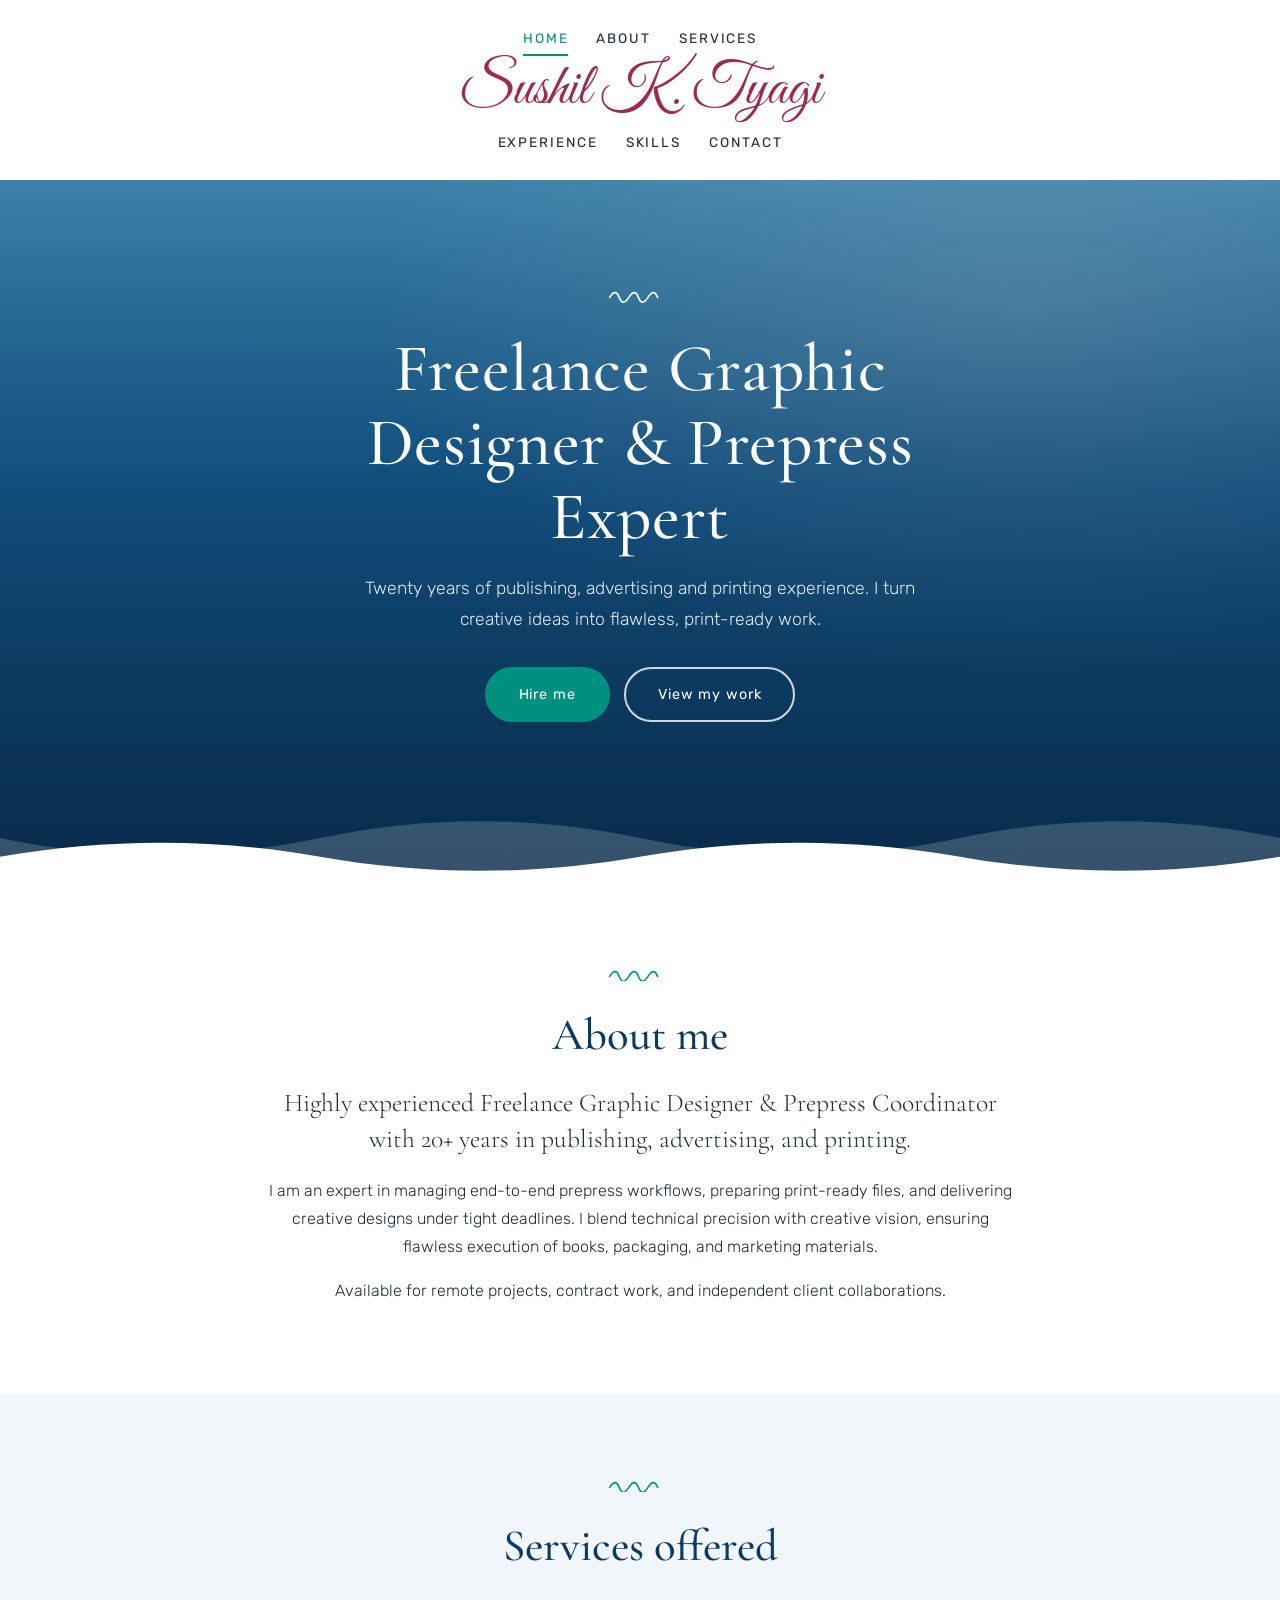
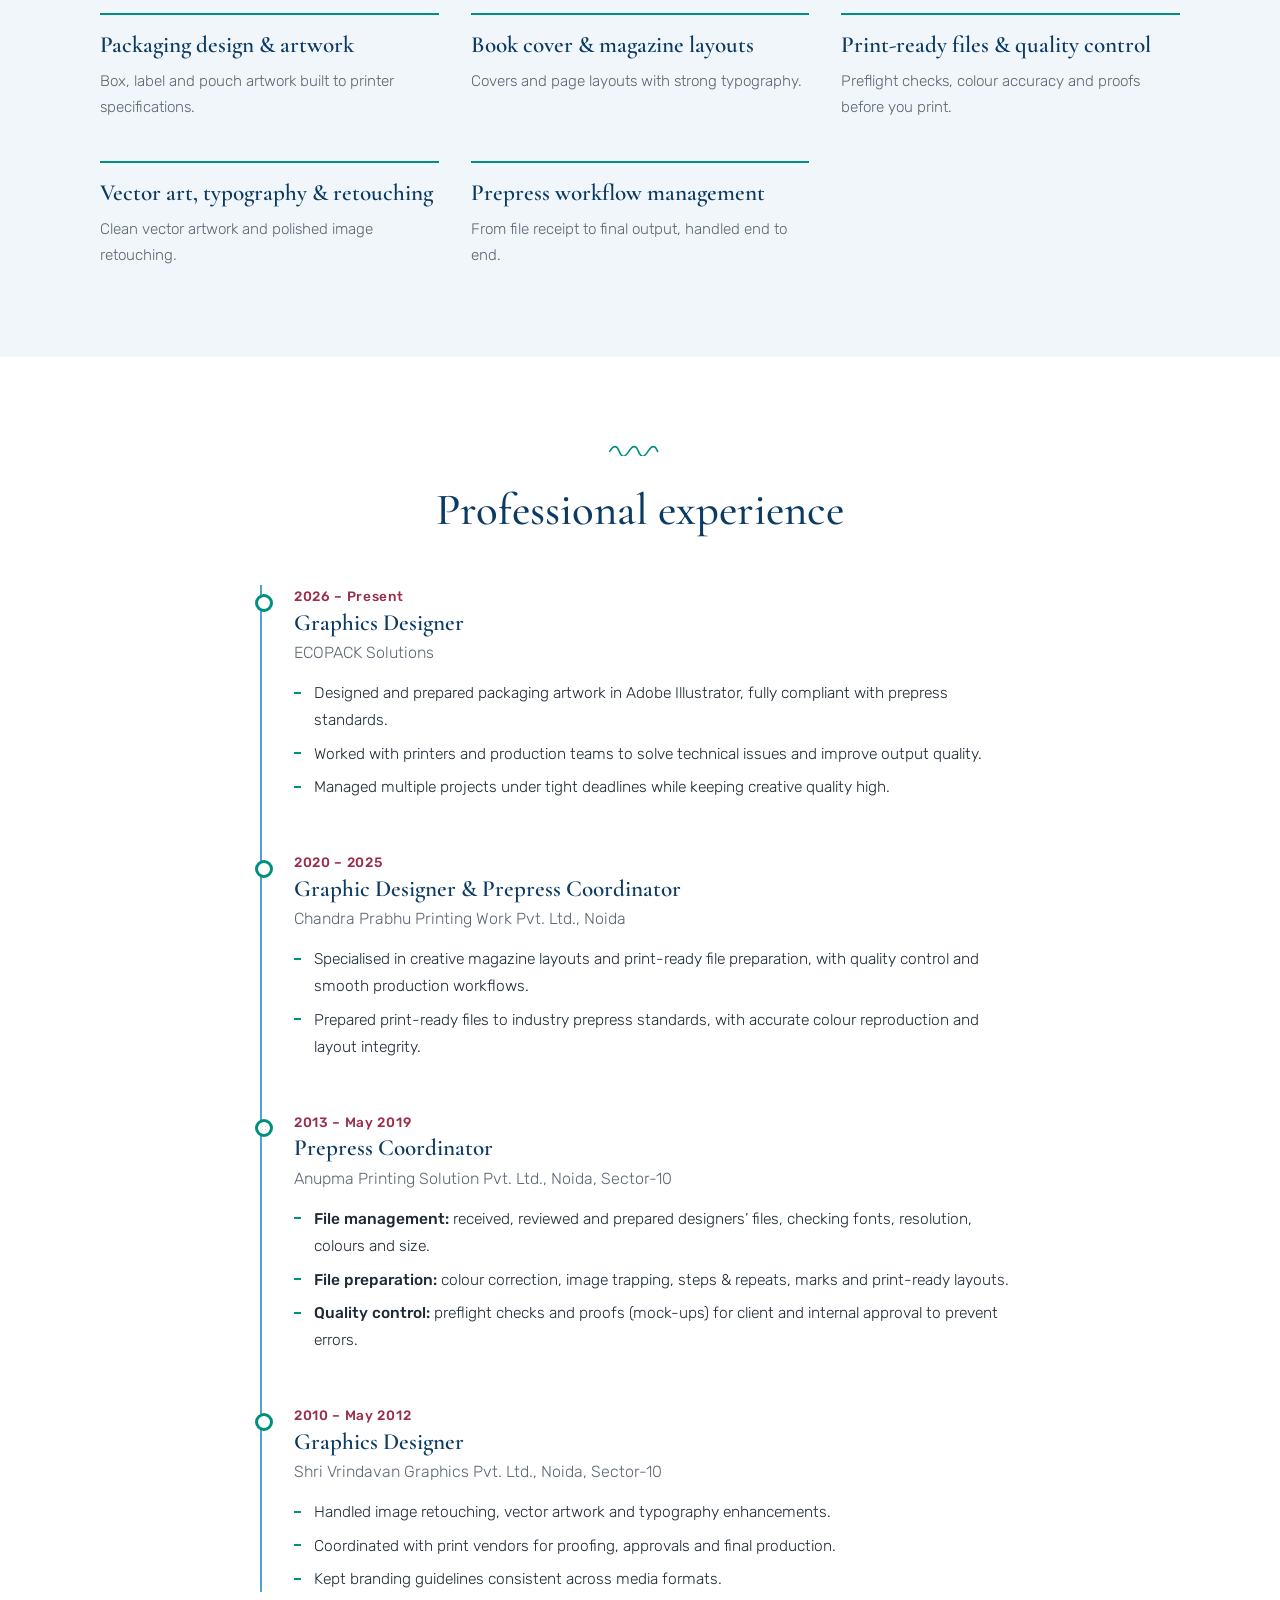
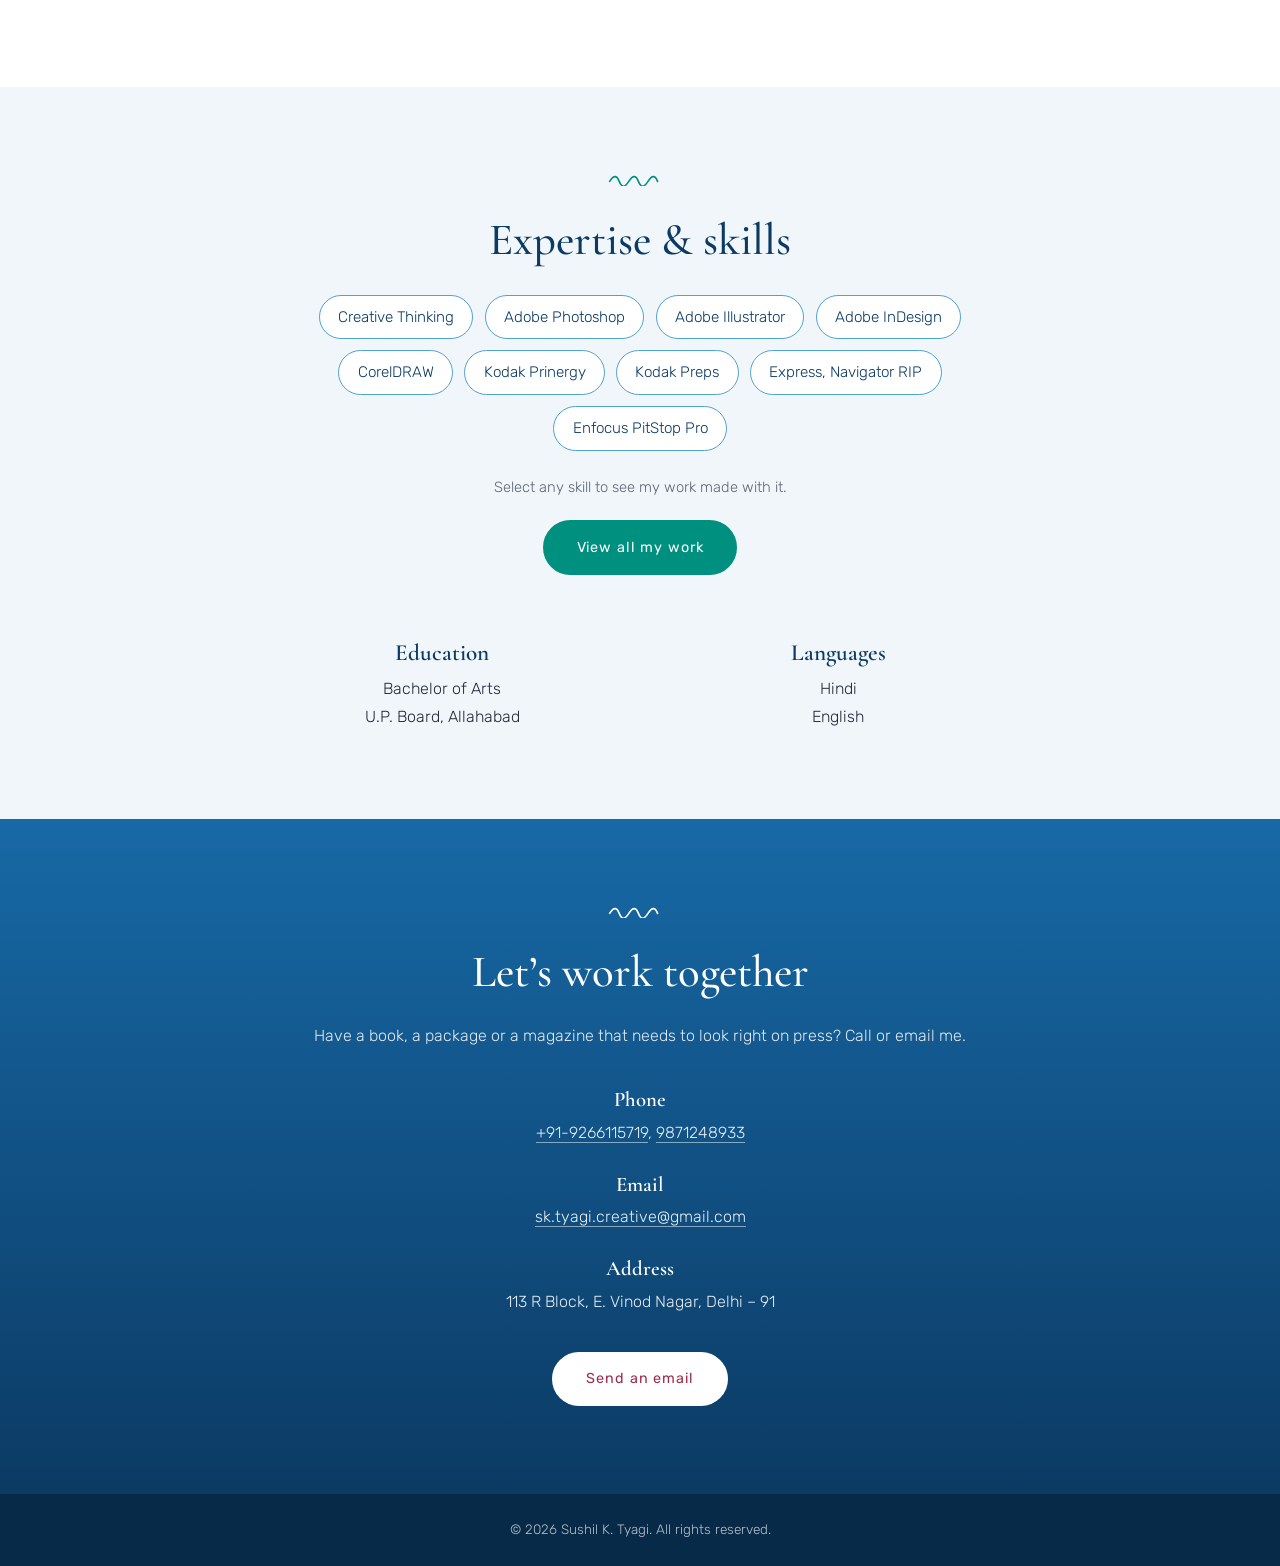
<file: index.html>
<!DOCTYPE html>
<html lang="en">
<head>
<meta charset="UTF-8">
<meta name="viewport" content="width=device-width, initial-scale=1">
<title>Sushil K. Tyagi – Freelance Graphic Designer &amp; Prepress Expert</title>
<meta name="description" content="Freelance Graphic Designer and Prepress Expert with 20+ years in publishing, advertising and printing. Based in Delhi.">
<link rel="preconnect" href="https://fonts.googleapis.com">
<link rel="preconnect" href="https://fonts.gstatic.com" crossorigin>
<link href="https://fonts.googleapis.com/css2?family=Cormorant+Garamond:wght@400;500;600&family=Great+Vibes&family=Rubik:wght@300;400;500&display=swap" rel="stylesheet">
<link rel="stylesheet" href="style.css">
</head>
<body>

<header class="masthead">
  <nav class="nav nav-top" aria-label="Primary">
    <a href="#home" class="active">Home</a>
    <a href="#about">About</a>
    <a href="#services">Services</a>
  </nav>
  <a href="#home" class="logo">Sushil K. Tyagi</a>
  <nav class="nav nav-bottom" aria-label="Secondary">
    <a href="#experience">Experience</a>
    <a href="#skills">Skills</a>
    <a href="#contact">Contact</a>
  </nav>
</header>

<main>
  <section class="hero" id="home">
    <div class="hero-inner">
      <svg class="wave-icon" viewBox="0 0 80 14" aria-hidden="true"><path d="M2 8c5-8 9-8 12 0s7 8 12 0 9-8 12 0 7 8 12 0 9-8 12 0" fill="none" stroke="currentColor" stroke-width="2" stroke-linecap="round"/></svg>
      <h1>Freelance Graphic Designer &amp; Prepress Expert</h1>
      <p>Twenty years of publishing, advertising and printing experience. I turn creative ideas into flawless, print-ready work.</p>
      <div class="hero-actions">
        <a class="btn" href="#contact">Hire me</a>
        <a class="btn btn-ghost" href="work.html">View my work</a>
      </div>
    </div>
    <svg class="hero-waves" viewBox="0 0 1440 120" preserveAspectRatio="none" aria-hidden="true">
      <path d="M0 60c120 30 240 30 360 0s240-30 360 0 240 30 360 0 240-30 360 0v60H0z" fill="rgba(255,255,255,.18)"/>
      <path d="M0 85c120-25 240-25 360 0s240 25 360 0 240-25 360 0 240 25 360 0v35H0z" fill="#fff"/>
    </svg>
  </section>

  <section class="section" id="about">
    <div class="container narrow center">
      <svg class="wave-icon dark" viewBox="0 0 80 14" aria-hidden="true"><path d="M2 8c5-8 9-8 12 0s7 8 12 0 9-8 12 0 7 8 12 0 9-8 12 0" fill="none" stroke="currentColor" stroke-width="2" stroke-linecap="round"/></svg>
      <h2>About me</h2>
      <p class="lead">Highly experienced Freelance Graphic Designer &amp; Prepress Coordinator with 20+ years in publishing, advertising, and printing.</p>
      <p>I am an expert in managing end-to-end prepress workflows, preparing print-ready files, and delivering creative designs under tight deadlines. I blend technical precision with creative vision, ensuring flawless execution of books, packaging, and marketing materials.</p>
      <p>Available for remote projects, contract work, and independent client collaborations.</p>
    </div>
  </section>

  <section class="section tint" id="services">
    <div class="container center">
      <svg class="wave-icon dark" viewBox="0 0 80 14" aria-hidden="true"><path d="M2 8c5-8 9-8 12 0s7 8 12 0 9-8 12 0 7 8 12 0 9-8 12 0" fill="none" stroke="currentColor" stroke-width="2" stroke-linecap="round"/></svg>
      <h2>Services offered</h2>
      <ul class="services">
        <li><h3>Packaging design &amp; artwork</h3><p>Box, label and pouch artwork built to printer specifications.</p></li>
        <li><h3>Book cover &amp; magazine layouts</h3><p>Covers and page layouts with strong typography.</p></li>
        <li><h3>Print-ready files &amp; quality control</h3><p>Preflight checks, colour accuracy and proofs before you print.</p></li>
        <li><h3>Vector art, typography &amp; retouching</h3><p>Clean vector artwork and polished image retouching.</p></li>
        <li><h3>Prepress workflow management</h3><p>From file receipt to final output, handled end to end.</p></li>
      </ul>
    </div>
  </section>

  <section class="section" id="experience">
    <div class="container narrow">
      <div class="center">
        <svg class="wave-icon dark" viewBox="0 0 80 14" aria-hidden="true"><path d="M2 8c5-8 9-8 12 0s7 8 12 0 9-8 12 0 7 8 12 0 9-8 12 0" fill="none" stroke="currentColor" stroke-width="2" stroke-linecap="round"/></svg>
        <h2>Professional experience</h2>
      </div>
      <ol class="timeline">
        <li>
          <span class="years">2026 – Present</span>
          <h3>Graphics Designer</h3>
          <p class="company">ECOPACK Solutions</p>
          <ul>
            <li>Designed and prepared packaging artwork in Adobe Illustrator, fully compliant with prepress standards.</li>
            <li>Worked with printers and production teams to solve technical issues and improve output quality.</li>
            <li>Managed multiple projects under tight deadlines while keeping creative quality high.</li>
          </ul>
        </li>
        <li>
          <span class="years">2020 – 2025</span>
          <h3>Graphic Designer &amp; Prepress Coordinator</h3>
          <p class="company">Chandra Prabhu Printing Work Pvt. Ltd., Noida</p>
          <ul>
            <li>Specialised in creative magazine layouts and print-ready file preparation, with quality control and smooth production workflows.</li>
            <li>Prepared print-ready files to industry prepress standards, with accurate colour reproduction and layout integrity.</li>
          </ul>
        </li>
        <li>
          <span class="years">2013 – May 2019</span>
          <h3>Prepress Coordinator</h3>
          <p class="company">Anupma Printing Solution Pvt. Ltd., Noida, Sector-10</p>
          <ul>
            <li><strong>File management:</strong> received, reviewed and prepared designers’ files, checking fonts, resolution, colours and size.</li>
            <li><strong>File preparation:</strong> colour correction, image trapping, steps &amp; repeats, marks and print-ready layouts.</li>
            <li><strong>Quality control:</strong> preflight checks and proofs (mock-ups) for client and internal approval to prevent errors.</li>
          </ul>
        </li>
        <li>
          <span class="years">2010 – May 2012</span>
          <h3>Graphics Designer</h3>
          <p class="company">Shri Vrindavan Graphics Pvt. Ltd., Noida, Sector-10</p>
          <ul>
            <li>Handled image retouching, vector artwork and typography enhancements.</li>
            <li>Coordinated with print vendors for proofing, approvals and final production.</li>
            <li>Kept branding guidelines consistent across media formats.</li>
          </ul>
        </li>
      </ol>
    </div>
  </section>

  <section class="section tint" id="skills">
    <div class="container narrow center">
      <svg class="wave-icon dark" viewBox="0 0 80 14" aria-hidden="true"><path d="M2 8c5-8 9-8 12 0s7 8 12 0 9-8 12 0 7 8 12 0 9-8 12 0" fill="none" stroke="currentColor" stroke-width="2" stroke-linecap="round"/></svg>
      <h2>Expertise &amp; skills</h2>
      <ul class="chips">
        <li><a href="work.html#creative" title="See my Creative Thinking work">Creative Thinking</a></li>
        <li><a href="work.html#photoshop" title="See my Adobe Photoshop work">Adobe Photoshop</a></li>
        <li><a href="work.html#illustrator" title="See my Adobe Illustrator work">Adobe Illustrator</a></li>
        <li><a href="work.html#indesign" title="See my Adobe InDesign work">Adobe InDesign</a></li>
        <li><a href="work.html#coreldraw" title="See my CorelDRAW work">CorelDRAW</a></li>
        <li><a href="work.html#prinergy" title="See my Kodak Prinergy work">Kodak Prinergy</a></li>
        <li><a href="work.html#preps" title="See my Kodak Preps work">Kodak Preps</a></li>
        <li><a href="work.html#rip" title="See my Express, Navigator RIP work">Express, Navigator RIP</a></li>
        <li><a href="work.html#pitstop" title="See my Enfocus PitStop Pro work">Enfocus PitStop Pro</a></li>
      </ul>
      <p class="chips-hint">Select any skill to see my work made with it.</p>
      <a class="btn" href="work.html">View all my work</a>
      <div class="two-col">
        <div>
          <h3>Education</h3>
          <p>Bachelor of Arts<br>U.P. Board, Allahabad</p>
        </div>
        <div>
          <h3>Languages</h3>
          <p>Hindi<br>English</p>
        </div>
      </div>
    </div>
  </section>

  <section class="section contact" id="contact">
    <div class="container narrow center">
      <svg class="wave-icon" viewBox="0 0 80 14" aria-hidden="true"><path d="M2 8c5-8 9-8 12 0s7 8 12 0 9-8 12 0 7 8 12 0 9-8 12 0" fill="none" stroke="currentColor" stroke-width="2" stroke-linecap="round"/></svg>
      <h2>Let’s work together</h2>
      <p>Have a book, a package or a magazine that needs to look right on press? Call or email me.</p>
      <dl class="contact-list">
        <div><dt>Phone</dt><dd><a href="tel:+919266115719">+91-9266115719</a>, <a href="tel:+919871248933">9871248933</a></dd></div>
        <div><dt>Email</dt><dd><a href="mailto:sk.tyagi.creative@gmail.com">sk.tyagi.creative@gmail.com</a></dd></div>
        <div><dt>Address</dt><dd>113 R Block, E. Vinod Nagar, Delhi – 91</dd></div>
      </dl>
      <a class="btn btn-light" href="mailto:sk.tyagi.creative@gmail.com">Send an email</a>
    </div>
  </section>
</main>

<footer class="footer">
  <p>© <span id="year">2026</span> Sushil K. Tyagi. All rights reserved.</p>
</footer>

<div class="toast" id="toast" role="status" aria-live="polite" hidden>
  <p id="toast-msg"></p>
  <button type="button" id="toast-close" hidden>Close</button>
</div>

<script>
document.getElementById('year').textContent = new Date().getFullYear();

/* Guided opening of the work page */
(function () {
  var toast = document.getElementById('toast');
  var msg = document.getElementById('toast-msg');
  var closeBtn = document.getElementById('toast-close');

  function show(text, withClose) {
    msg.textContent = text;
    closeBtn.hidden = !withClose;
    toast.hidden = false;
  }
  closeBtn.addEventListener('click', function () { toast.hidden = true; });

  document.querySelectorAll('a[href^="work.html"]').forEach(function (link) {
    link.addEventListener('click', function (e) {
      e.preventDefault();
      var url = link.getAttribute('href');
      var name = link.textContent.trim();
      var isSkill = url.indexOf('#') > -1;
      show(isSkill ? 'Opening my ' + name + ' work…' : 'Opening my work page…', false);

      function go() { window.location.href = url; }

      /* Opened by double-clicking the file: browsers block checks, so just go */
      if (location.protocol === 'file:') { setTimeout(go, 500); return; }

      /* On a website (e.g. GitHub Pages): confirm the page exists before leaving */
      var target = new URL('work.html', window.location.href).href;
      fetch(target, { method: 'GET', cache: 'no-store' })
        .then(function (r) {
          if (r.ok) { setTimeout(go, 400); return; }
          showError(target, 'status ' + r.status);
        })
        .catch(function () { showError(target, 'network error'); });

      function showError(addr, why) {
        show('Could not open ' + addr + ' (' + why + '). Check the address in your repository, wait a minute after uploading, then refresh and try again.', true);
        console.warn('work page check failed:', addr, why);
      }
    });
  });
})();
</script>
</body>
</html>
</file>
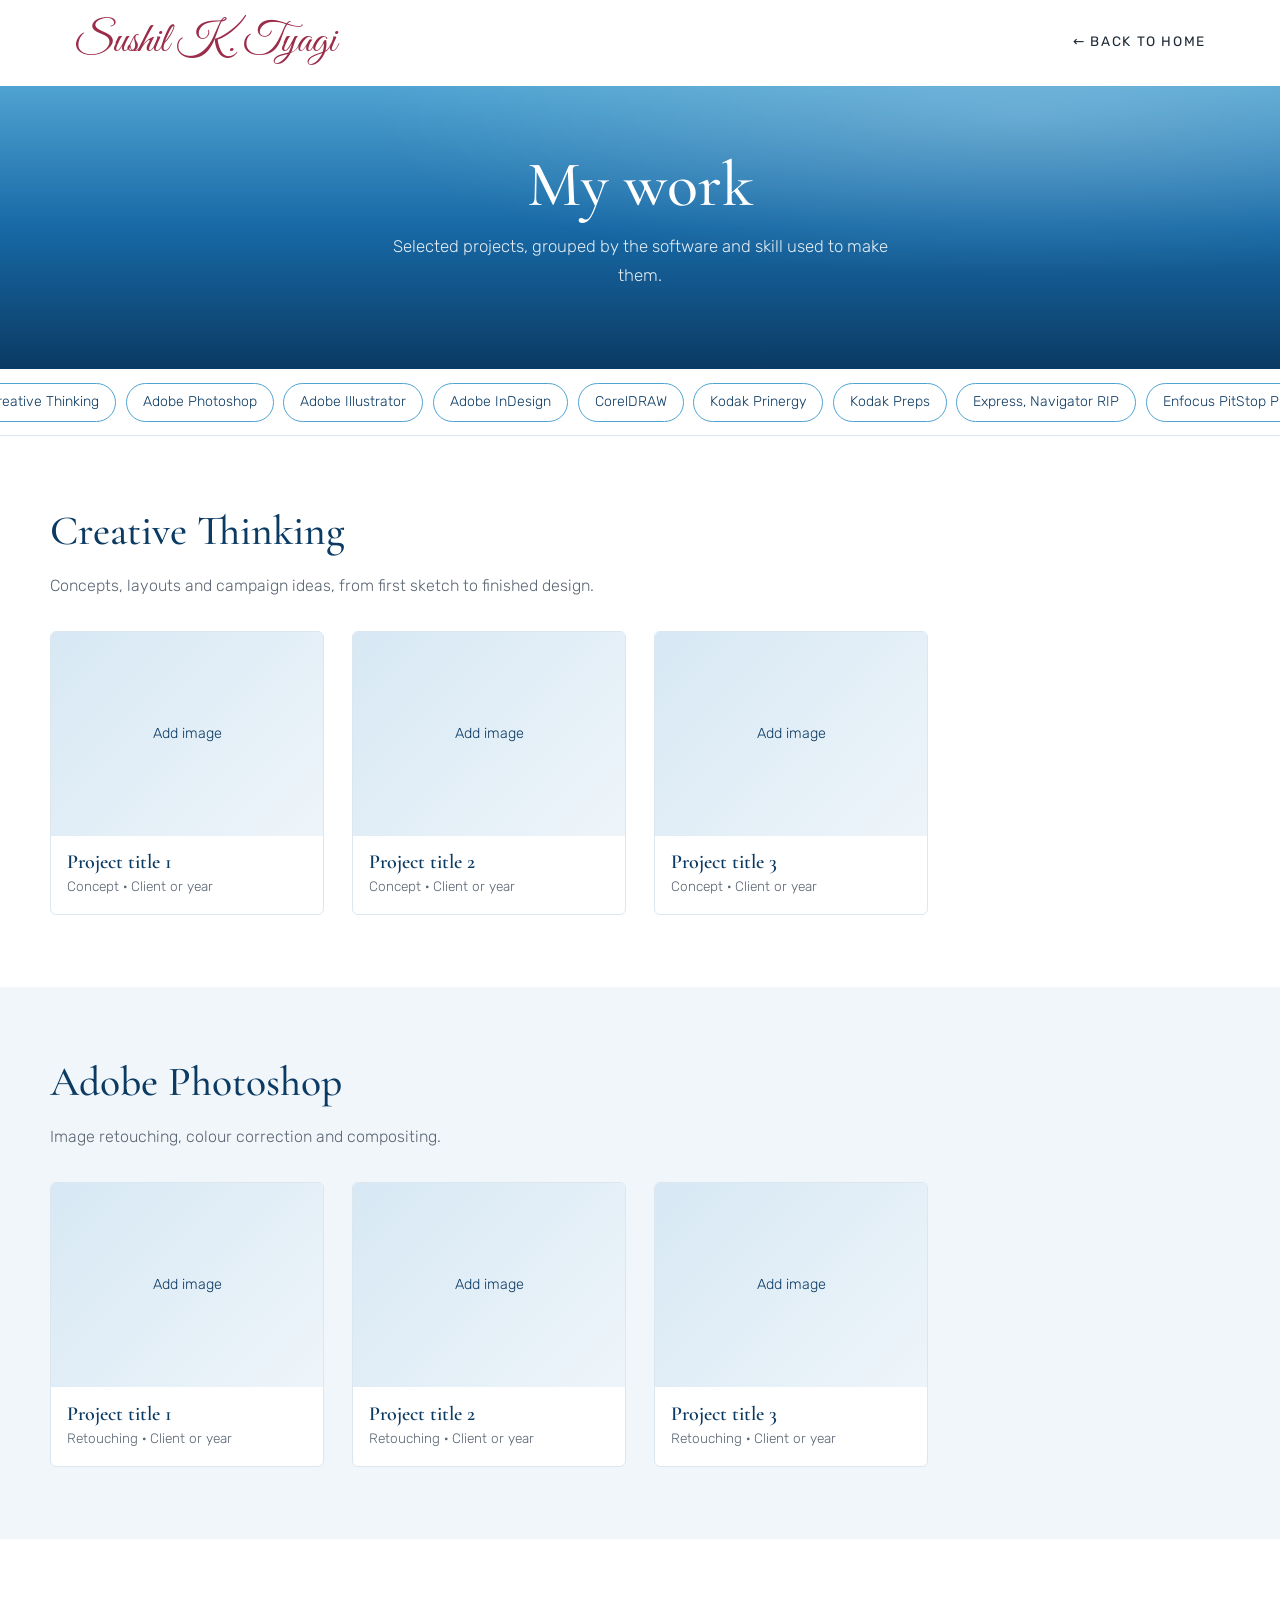
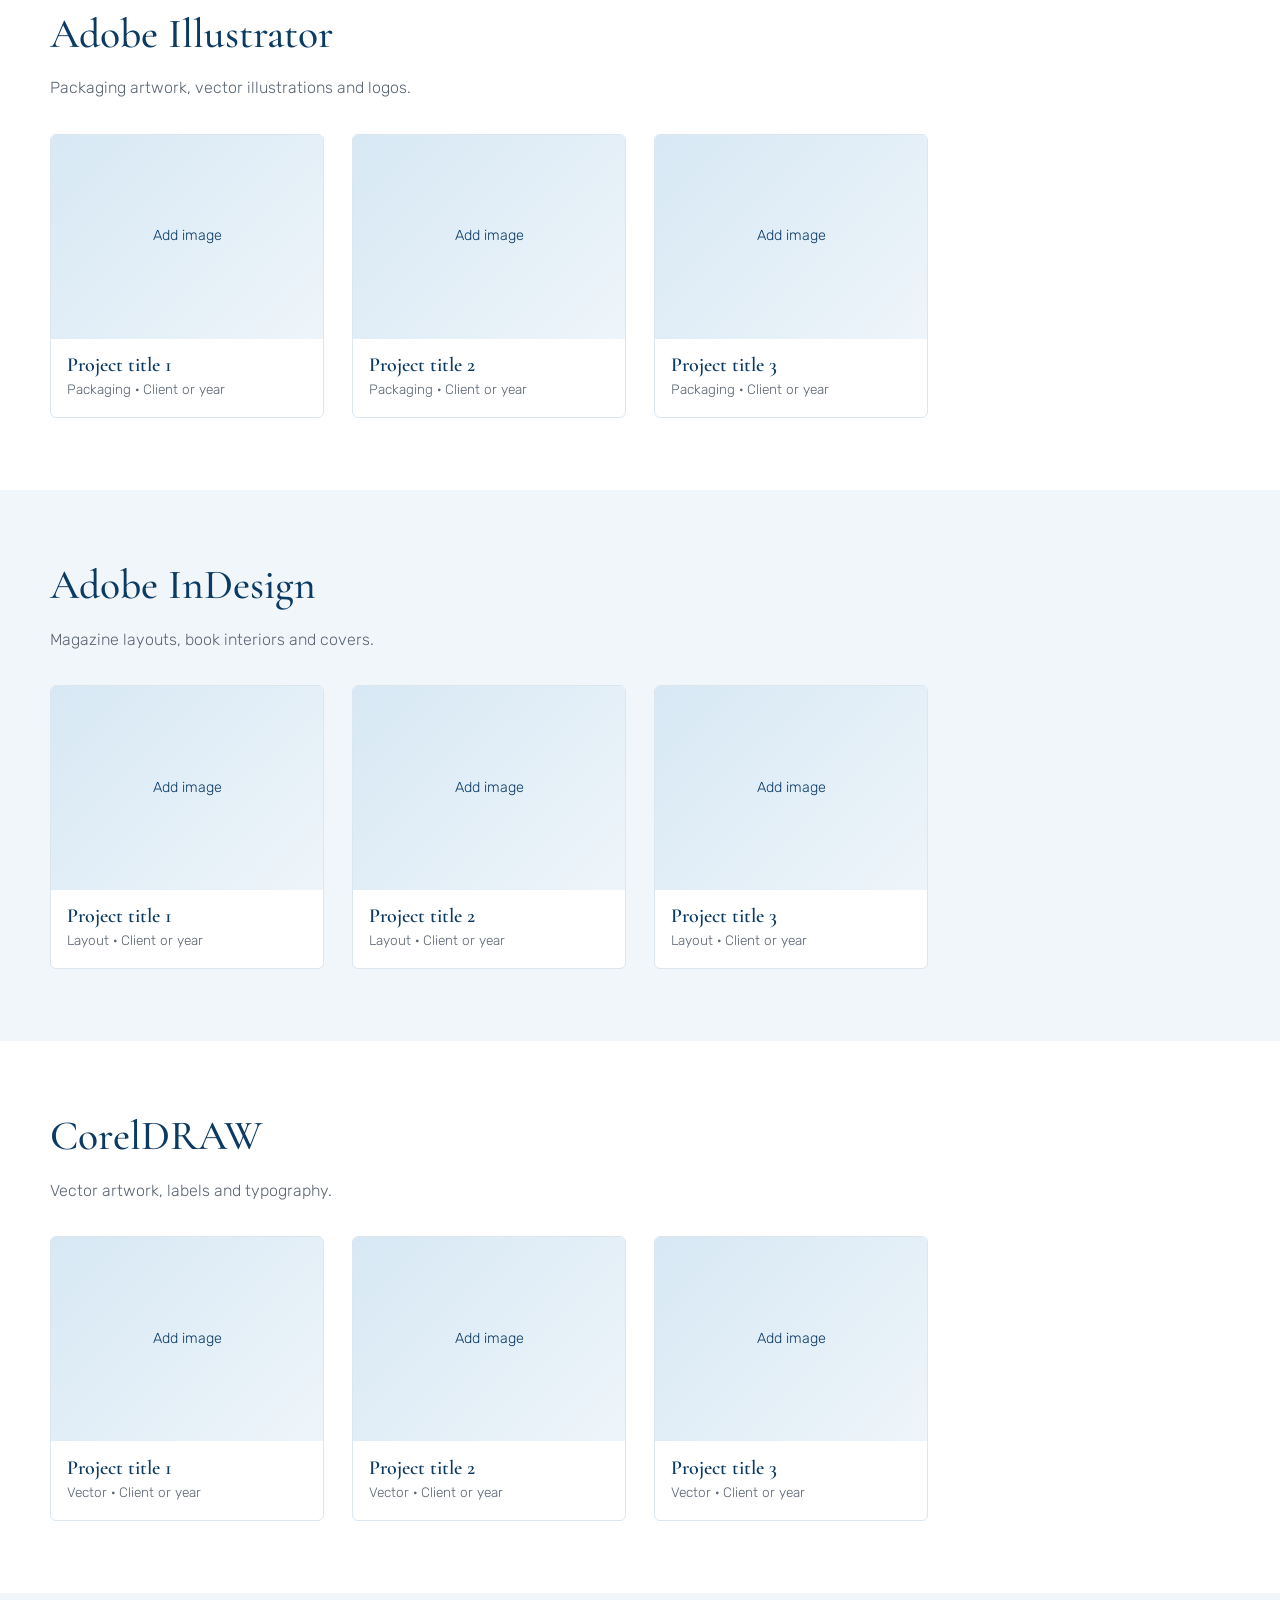
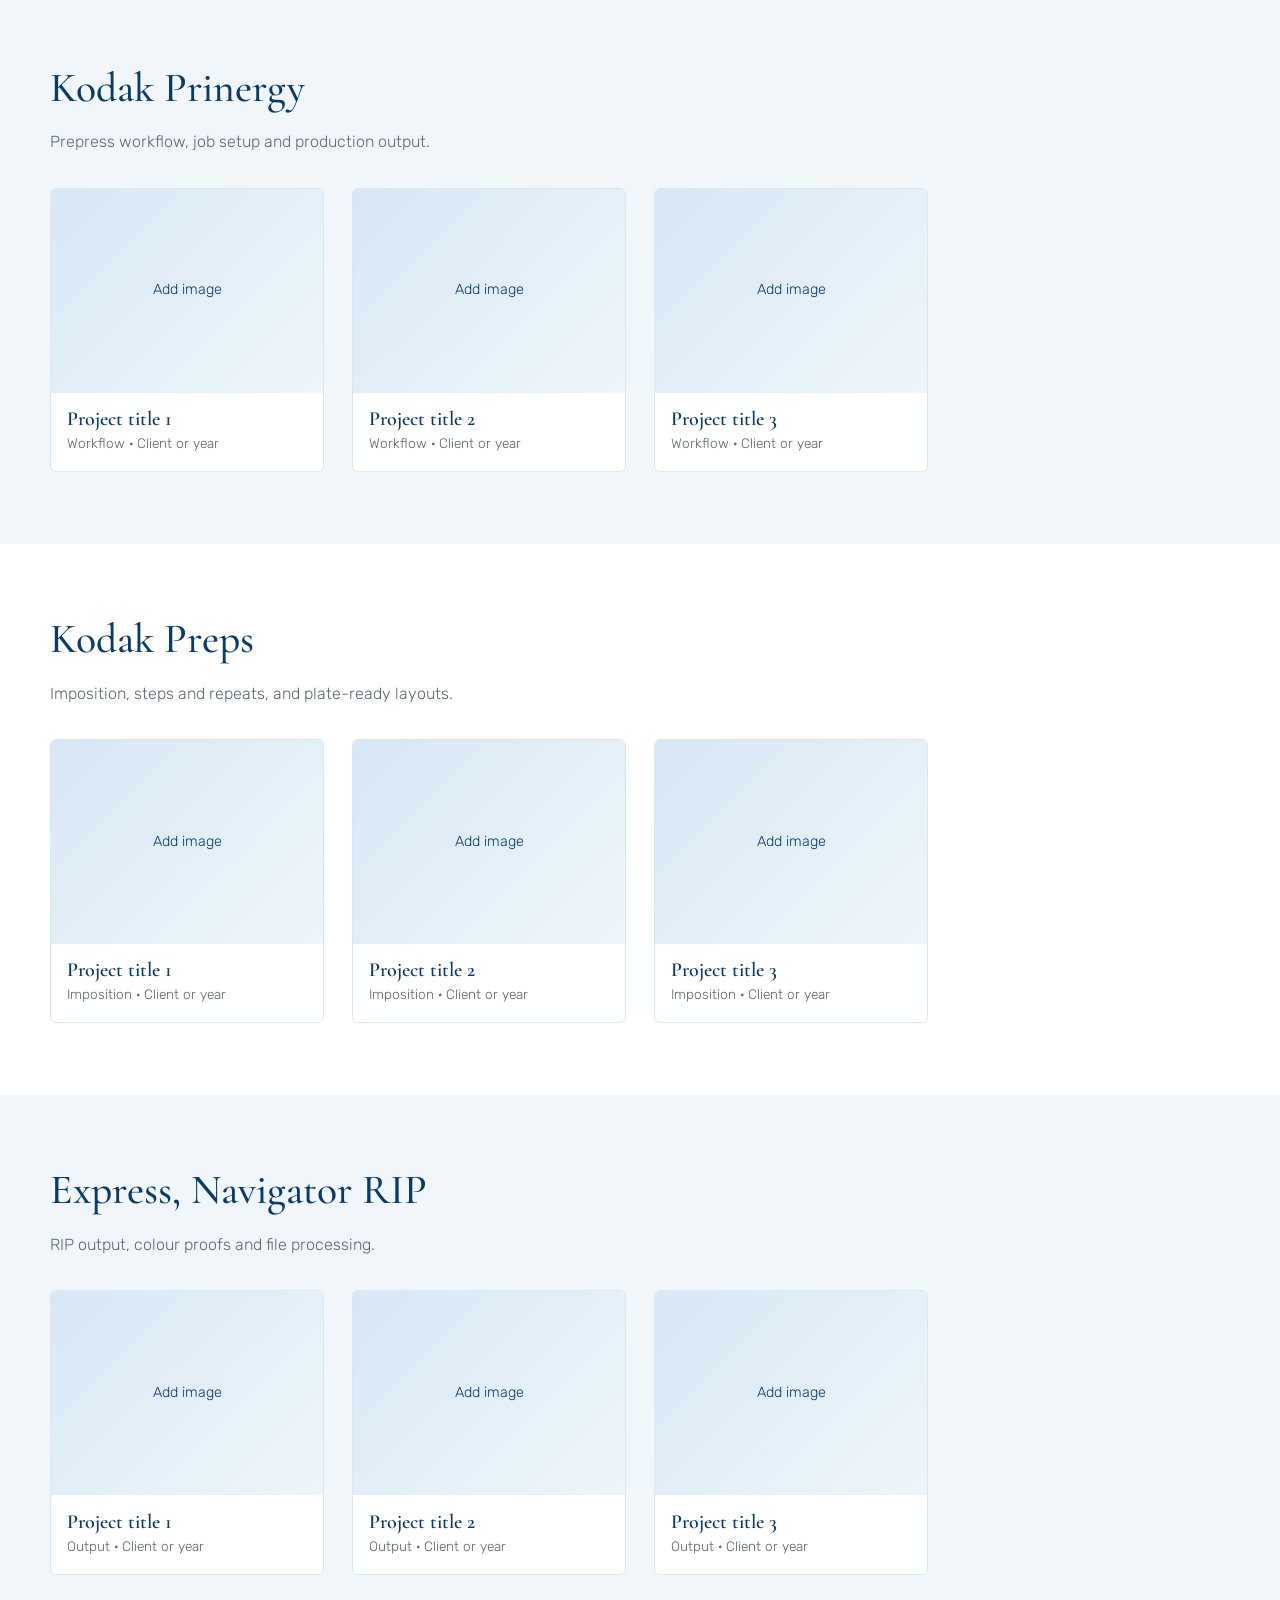
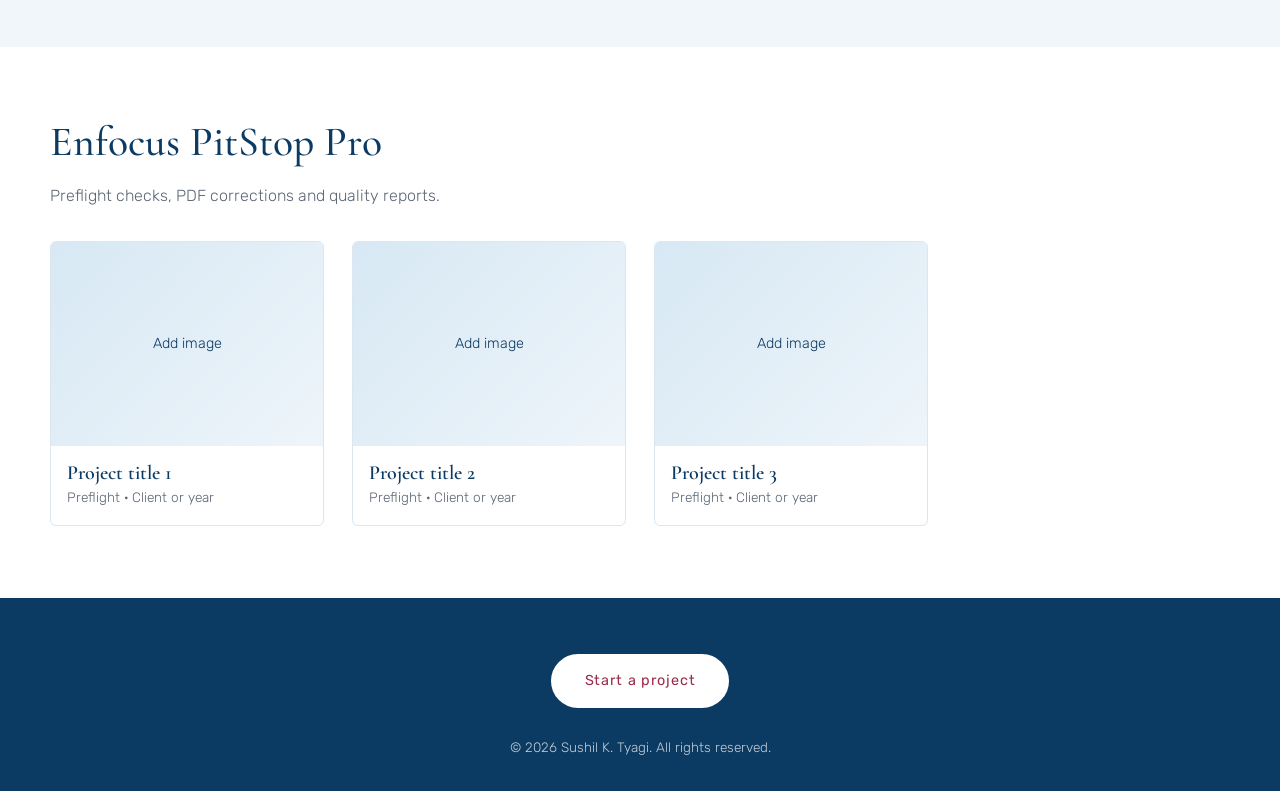
<file: work.html>
<!DOCTYPE html>
<html lang="en">
<head>
<meta charset="UTF-8">
<meta name="viewport" content="width=device-width, initial-scale=1">
<title>My Work – Sushil K. Tyagi</title>
<meta name="description" content="Selected design and prepress work by Sushil K. Tyagi, organised by software and skill.">
<link rel="preconnect" href="https://fonts.googleapis.com">
<link rel="preconnect" href="https://fonts.gstatic.com" crossorigin>
<link href="https://fonts.googleapis.com/css2?family=Cormorant+Garamond:wght@400;500;600&family=Great+Vibes&family=Rubik:wght@300;400;500&display=swap" rel="stylesheet">
<link rel="stylesheet" href="work.css">
</head>
<body>

<header class="top">
  <a href="index.html" class="logo">Sushil K. Tyagi</a>
  <a href="index.html#skills" class="back">&larr; Back to home</a>
</header>

<div class="intro">
  <h1>My work</h1>
  <p>Selected projects, grouped by the software and skill used to make them.</p>
</div>

<nav class="skillbar" aria-label="Skills">
    <a href="#creative">Creative Thinking</a>
    <a href="#photoshop">Adobe Photoshop</a>
    <a href="#illustrator">Adobe Illustrator</a>
    <a href="#indesign">Adobe InDesign</a>
    <a href="#coreldraw">CorelDRAW</a>
    <a href="#prinergy">Kodak Prinergy</a>
    <a href="#preps">Kodak Preps</a>
    <a href="#rip">Express, Navigator RIP</a>
    <a href="#pitstop">Enfocus PitStop Pro</a>
</nav>

<main>

  <section class="skill" id="creative">
    <div class="wrap">
      <h2>Creative Thinking</h2>
      <p class="desc">Concepts, layouts and campaign ideas, from first sketch to finished design.</p>
      <div class="grid">
        <figure class="card">
          <!-- Replace the next line with: <img src="images/creative-1.jpg" alt="Describe the project"> -->
          <div class="ph">Add image</div>
          <figcaption><strong>Project title 1</strong><span>Concept · Client or year</span></figcaption>
        </figure>
        <figure class="card">
          <!-- Replace the next line with: <img src="images/creative-2.jpg" alt="Describe the project"> -->
          <div class="ph">Add image</div>
          <figcaption><strong>Project title 2</strong><span>Concept · Client or year</span></figcaption>
        </figure>
        <figure class="card">
          <!-- Replace the next line with: <img src="images/creative-3.jpg" alt="Describe the project"> -->
          <div class="ph">Add image</div>
          <figcaption><strong>Project title 3</strong><span>Concept · Client or year</span></figcaption>
        </figure>
      </div>
    </div>
  </section>

  <section class="skill" id="photoshop">
    <div class="wrap">
      <h2>Adobe Photoshop</h2>
      <p class="desc">Image retouching, colour correction and compositing.</p>
      <div class="grid">
        <figure class="card">
          <!-- Replace the next line with: <img src="images/photoshop-1.jpg" alt="Describe the project"> -->
          <div class="ph">Add image</div>
          <figcaption><strong>Project title 1</strong><span>Retouching · Client or year</span></figcaption>
        </figure>
        <figure class="card">
          <!-- Replace the next line with: <img src="images/photoshop-2.jpg" alt="Describe the project"> -->
          <div class="ph">Add image</div>
          <figcaption><strong>Project title 2</strong><span>Retouching · Client or year</span></figcaption>
        </figure>
        <figure class="card">
          <!-- Replace the next line with: <img src="images/photoshop-3.jpg" alt="Describe the project"> -->
          <div class="ph">Add image</div>
          <figcaption><strong>Project title 3</strong><span>Retouching · Client or year</span></figcaption>
        </figure>
      </div>
    </div>
  </section>

  <section class="skill" id="illustrator">
    <div class="wrap">
      <h2>Adobe Illustrator</h2>
      <p class="desc">Packaging artwork, vector illustrations and logos.</p>
      <div class="grid">
        <figure class="card">
          <!-- Replace the next line with: <img src="images/illustrator-1.jpg" alt="Describe the project"> -->
          <div class="ph">Add image</div>
          <figcaption><strong>Project title 1</strong><span>Packaging · Client or year</span></figcaption>
        </figure>
        <figure class="card">
          <!-- Replace the next line with: <img src="images/illustrator-2.jpg" alt="Describe the project"> -->
          <div class="ph">Add image</div>
          <figcaption><strong>Project title 2</strong><span>Packaging · Client or year</span></figcaption>
        </figure>
        <figure class="card">
          <!-- Replace the next line with: <img src="images/illustrator-3.jpg" alt="Describe the project"> -->
          <div class="ph">Add image</div>
          <figcaption><strong>Project title 3</strong><span>Packaging · Client or year</span></figcaption>
        </figure>
      </div>
    </div>
  </section>

  <section class="skill" id="indesign">
    <div class="wrap">
      <h2>Adobe InDesign</h2>
      <p class="desc">Magazine layouts, book interiors and covers.</p>
      <div class="grid">
        <figure class="card">
          <!-- Replace the next line with: <img src="images/indesign-1.jpg" alt="Describe the project"> -->
          <div class="ph">Add image</div>
          <figcaption><strong>Project title 1</strong><span>Layout · Client or year</span></figcaption>
        </figure>
        <figure class="card">
          <!-- Replace the next line with: <img src="images/indesign-2.jpg" alt="Describe the project"> -->
          <div class="ph">Add image</div>
          <figcaption><strong>Project title 2</strong><span>Layout · Client or year</span></figcaption>
        </figure>
        <figure class="card">
          <!-- Replace the next line with: <img src="images/indesign-3.jpg" alt="Describe the project"> -->
          <div class="ph">Add image</div>
          <figcaption><strong>Project title 3</strong><span>Layout · Client or year</span></figcaption>
        </figure>
      </div>
    </div>
  </section>

  <section class="skill" id="coreldraw">
    <div class="wrap">
      <h2>CorelDRAW</h2>
      <p class="desc">Vector artwork, labels and typography.</p>
      <div class="grid">
        <figure class="card">
          <!-- Replace the next line with: <img src="images/coreldraw-1.jpg" alt="Describe the project"> -->
          <div class="ph">Add image</div>
          <figcaption><strong>Project title 1</strong><span>Vector · Client or year</span></figcaption>
        </figure>
        <figure class="card">
          <!-- Replace the next line with: <img src="images/coreldraw-2.jpg" alt="Describe the project"> -->
          <div class="ph">Add image</div>
          <figcaption><strong>Project title 2</strong><span>Vector · Client or year</span></figcaption>
        </figure>
        <figure class="card">
          <!-- Replace the next line with: <img src="images/coreldraw-3.jpg" alt="Describe the project"> -->
          <div class="ph">Add image</div>
          <figcaption><strong>Project title 3</strong><span>Vector · Client or year</span></figcaption>
        </figure>
      </div>
    </div>
  </section>

  <section class="skill" id="prinergy">
    <div class="wrap">
      <h2>Kodak Prinergy</h2>
      <p class="desc">Prepress workflow, job setup and production output.</p>
      <div class="grid">
        <figure class="card">
          <!-- Replace the next line with: <img src="images/prinergy-1.jpg" alt="Describe the project"> -->
          <div class="ph">Add image</div>
          <figcaption><strong>Project title 1</strong><span>Workflow · Client or year</span></figcaption>
        </figure>
        <figure class="card">
          <!-- Replace the next line with: <img src="images/prinergy-2.jpg" alt="Describe the project"> -->
          <div class="ph">Add image</div>
          <figcaption><strong>Project title 2</strong><span>Workflow · Client or year</span></figcaption>
        </figure>
        <figure class="card">
          <!-- Replace the next line with: <img src="images/prinergy-3.jpg" alt="Describe the project"> -->
          <div class="ph">Add image</div>
          <figcaption><strong>Project title 3</strong><span>Workflow · Client or year</span></figcaption>
        </figure>
      </div>
    </div>
  </section>

  <section class="skill" id="preps">
    <div class="wrap">
      <h2>Kodak Preps</h2>
      <p class="desc">Imposition, steps and repeats, and plate-ready layouts.</p>
      <div class="grid">
        <figure class="card">
          <!-- Replace the next line with: <img src="images/preps-1.jpg" alt="Describe the project"> -->
          <div class="ph">Add image</div>
          <figcaption><strong>Project title 1</strong><span>Imposition · Client or year</span></figcaption>
        </figure>
        <figure class="card">
          <!-- Replace the next line with: <img src="images/preps-2.jpg" alt="Describe the project"> -->
          <div class="ph">Add image</div>
          <figcaption><strong>Project title 2</strong><span>Imposition · Client or year</span></figcaption>
        </figure>
        <figure class="card">
          <!-- Replace the next line with: <img src="images/preps-3.jpg" alt="Describe the project"> -->
          <div class="ph">Add image</div>
          <figcaption><strong>Project title 3</strong><span>Imposition · Client or year</span></figcaption>
        </figure>
      </div>
    </div>
  </section>

  <section class="skill" id="rip">
    <div class="wrap">
      <h2>Express, Navigator RIP</h2>
      <p class="desc">RIP output, colour proofs and file processing.</p>
      <div class="grid">
        <figure class="card">
          <!-- Replace the next line with: <img src="images/rip-1.jpg" alt="Describe the project"> -->
          <div class="ph">Add image</div>
          <figcaption><strong>Project title 1</strong><span>Output · Client or year</span></figcaption>
        </figure>
        <figure class="card">
          <!-- Replace the next line with: <img src="images/rip-2.jpg" alt="Describe the project"> -->
          <div class="ph">Add image</div>
          <figcaption><strong>Project title 2</strong><span>Output · Client or year</span></figcaption>
        </figure>
        <figure class="card">
          <!-- Replace the next line with: <img src="images/rip-3.jpg" alt="Describe the project"> -->
          <div class="ph">Add image</div>
          <figcaption><strong>Project title 3</strong><span>Output · Client or year</span></figcaption>
        </figure>
      </div>
    </div>
  </section>

  <section class="skill" id="pitstop">
    <div class="wrap">
      <h2>Enfocus PitStop Pro</h2>
      <p class="desc">Preflight checks, PDF corrections and quality reports.</p>
      <div class="grid">
        <figure class="card">
          <!-- Replace the next line with: <img src="images/pitstop-1.jpg" alt="Describe the project"> -->
          <div class="ph">Add image</div>
          <figcaption><strong>Project title 1</strong><span>Preflight · Client or year</span></figcaption>
        </figure>
        <figure class="card">
          <!-- Replace the next line with: <img src="images/pitstop-2.jpg" alt="Describe the project"> -->
          <div class="ph">Add image</div>
          <figcaption><strong>Project title 2</strong><span>Preflight · Client or year</span></figcaption>
        </figure>
        <figure class="card">
          <!-- Replace the next line with: <img src="images/pitstop-3.jpg" alt="Describe the project"> -->
          <div class="ph">Add image</div>
          <figcaption><strong>Project title 3</strong><span>Preflight · Client or year</span></figcaption>
        </figure>
      </div>
    </div>
  </section>
</main>

<footer class="footer">
  <a class="btn" href="index.html#contact">Start a project</a>
  <p>&copy; <span id="year">2026</span> Sushil K. Tyagi. All rights reserved.</p>
</footer>

<script>document.getElementById('year').textContent = new Date().getFullYear();</script>
</body>
</html>
</file>
<file: style.css>
:root{
  --sea-deep:#0b3a63;
  --sea:#1769a6;
  --sea-light:#4fa3d1;
  --teal:#00907f;
  --wine:#9b2c4a;
  --ink:#1f2a37;
  --muted:#5b6673;
  --tint:#f1f6fa;
  --white:#fff;
  --serif:"Cormorant Garamond",Georgia,serif;
  --sans:"Rubik",system-ui,sans-serif;
  --script:"Great Vibes","Brush Script MT",cursive;
}
*{box-sizing:border-box;margin:0;padding:0}
html{scroll-behavior:smooth;scroll-padding-top:20px}
body{font-family:var(--sans);font-weight:300;font-size:1rem;line-height:1.75;color:var(--ink);background:var(--white);-webkit-font-smoothing:antialiased}
a{color:inherit;text-decoration:none}
ul,ol{list-style:none}
:focus-visible{outline:3px solid var(--teal);outline-offset:3px}

/* Masthead: split nav around script logo */
.masthead{display:flex;flex-direction:column;align-items:center;padding:1.5rem 1rem 1.25rem;background:var(--white)}
.nav{display:flex;gap:1.75rem;flex-wrap:wrap;justify-content:center}
.nav a{font-size:.85rem;font-weight:400;letter-spacing:.14em;text-transform:uppercase;padding:.2rem 0;border-bottom:2px solid transparent;transition:color .2s,border-color .2s}
.nav a:hover,.nav a.active{color:var(--teal);border-color:var(--teal)}
.logo{font-family:var(--script);font-size:3.6rem;line-height:1.1;color:var(--wine);margin:.15rem 0 .35rem;text-align:center}

/* Hero */
.hero{position:relative;min-height:min(78vh,720px);display:flex;align-items:center;justify-content:center;text-align:center;color:var(--white);overflow:hidden;
  background:
    radial-gradient(ellipse at 80% 18%,rgba(255,255,255,.22),transparent 45%),
    linear-gradient(180deg,var(--sea-light) 0%,var(--sea) 45%,var(--sea-deep) 100%)}
/* To use a real photo: add  url("images/hero.jpg") center/cover  and keep the overlay below */
.hero::before{content:"";position:absolute;inset:0;background:linear-gradient(180deg,rgba(6,30,52,.25),rgba(6,30,52,.55))}
.hero-inner{position:relative;max-width:760px;padding:4rem 1.5rem 7rem}
.wave-icon{width:64px;height:auto;color:var(--white);margin-bottom:1.25rem}
.wave-icon.dark{color:var(--teal)}
.hero h1{font-family:var(--serif);font-weight:500;font-size:clamp(2.4rem,6vw,4.2rem);line-height:1.1;letter-spacing:.01em;margin-bottom:1.25rem}
.hero p{font-size:1.1rem;color:rgba(255,255,255,.88);max-width:560px;margin:0 auto 2rem}
.hero-actions{display:flex;gap:.9rem;justify-content:center;flex-wrap:wrap}
.hero-waves{position:absolute;left:0;right:0;bottom:-1px;width:100%;height:90px}

/* Buttons */
.btn{display:inline-block;padding:.8rem 2rem;border-radius:999px;background:var(--teal);color:var(--white);font-weight:400;font-size:.9rem;letter-spacing:.06em;border:2px solid var(--teal);transition:background .2s,color .2s,border-color .2s}
.btn:hover{background:#007466;border-color:#007466}
.btn-ghost{background:transparent;border-color:rgba(255,255,255,.8)}
.btn-ghost:hover{background:var(--white);color:var(--sea-deep);border-color:var(--white)}
.btn-light{background:var(--white);color:var(--wine);border-color:var(--white)}
.btn-light:hover{background:transparent;color:var(--white);border-color:var(--white)}

/* Sections */
.section{padding:5.5rem 1.5rem}
.section.tint{background:var(--tint)}
.container{max-width:1080px;margin:0 auto}
.container.narrow{max-width:760px}
.center{text-align:center}
h2{font-family:var(--serif);font-weight:500;font-size:clamp(2rem,4vw,2.8rem);line-height:1.15;margin-bottom:1.5rem;color:var(--sea-deep)}
h3{font-family:var(--serif);font-weight:600;font-size:1.45rem;line-height:1.25;color:var(--sea-deep)}
p+p{margin-top:1rem}
.lead{font-family:var(--serif);font-size:1.6rem;line-height:1.4;color:var(--ink);margin-bottom:1.25rem}

/* Services */
.services{display:grid;grid-template-columns:repeat(auto-fit,minmax(250px,1fr));gap:2.5rem 2rem;margin-top:2.5rem;text-align:left}
.services li{padding-top:1rem;border-top:2px solid var(--teal)}
.services h3{margin-bottom:.5rem}
.services p{color:var(--muted);font-size:.95rem}

/* Timeline: real sequence, so markers are justified */
.timeline{position:relative;margin-top:3rem;padding-left:2rem;border-left:2px solid var(--sea-light)}
.timeline>li{position:relative;padding-bottom:2.75rem}
.timeline>li:last-child{padding-bottom:0}
.timeline>li::before{content:"";position:absolute;left:calc(-2rem - 7px);top:.55rem;width:12px;height:12px;border-radius:50%;background:var(--white);border:3px solid var(--teal)}
.years{display:block;font-size:.85rem;font-weight:500;color:var(--wine);letter-spacing:.05em}
.company{color:var(--muted);margin:.1rem 0 .75rem}
.timeline li li{position:relative;padding-left:1.25rem;margin-bottom:.4rem;font-size:.97rem}
.timeline li li::before{content:"";position:absolute;left:0;top:.8em;width:7px;height:2px;background:var(--teal)}
.timeline strong{font-weight:500}

/* Skills */
.chips{display:flex;flex-wrap:wrap;gap:.7rem;justify-content:center;margin-top:1.75rem}
.chips li{padding:.5rem 1.15rem;border:1.5px solid var(--sea-light);border-radius:999px;background:var(--white);font-size:.95rem;color:var(--sea-deep)}
.chips a{display:block;margin:-.5rem -1.15rem;padding:.5rem 1.15rem;border-radius:999px;transition:background .2s,color .2s}
.chips li{transition:border-color .2s,background .2s}
.chips li:hover{background:var(--sea-deep);border-color:var(--sea-deep)}
.chips li:hover a{color:var(--white)}
.chips-hint{margin:1.5rem 0 1.25rem;color:var(--muted);font-size:.92rem}
.two-col{display:grid;grid-template-columns:repeat(auto-fit,minmax(200px,1fr));gap:2rem;margin-top:4rem}
.two-col h3{margin-bottom:.4rem}

/* Contact */
.contact{background:linear-gradient(180deg,var(--sea) 0%,var(--sea-deep) 100%);color:var(--white)}
.contact h2{color:var(--white)}
.contact p{color:rgba(255,255,255,.88)}
.contact-list{margin:2rem 0 2.25rem;display:grid;gap:1.25rem}
.contact-list dt{font-family:var(--serif);font-size:1.3rem;font-weight:600}
.contact-list dd{color:rgba(255,255,255,.9)}
.contact-list a{border-bottom:1px solid rgba(255,255,255,.5)}
.contact-list a:hover{border-color:var(--white)}

/* Footer */
.footer{background:#082a49;color:rgba(255,255,255,.7);text-align:center;padding:1.5rem 1rem;font-size:.85rem}

/* Responsive */
@media (max-width:600px){
  .logo{font-size:2.9rem}
  .nav{gap:1.1rem}
  .nav a{font-size:.78rem}
  .section{padding:4rem 1.25rem}
  .hero-inner{padding-bottom:6rem}
}
@media (prefers-reduced-motion:reduce){
  html{scroll-behavior:auto}
  *{transition:none!important}
}
</file>
<file: work.css>
/* work.css – styles for work.html only */
:root{
  --sea-deep:#0b3a63;--sea:#1769a6;--sea-light:#4fa3d1;
  --teal:#00907f;--wine:#9b2c4a;--ink:#1f2a37;--muted:#5b6673;--tint:#f1f6fa;--white:#fff;
  --serif:"Cormorant Garamond",Georgia,serif;
  --sans:"Rubik",system-ui,sans-serif;
  --script:"Great Vibes","Brush Script MT",cursive;
}
*{box-sizing:border-box;margin:0;padding:0}
html{scroll-behavior:smooth}
body{font-family:var(--sans);font-weight:300;line-height:1.7;color:var(--ink);background:var(--white);-webkit-font-smoothing:antialiased}
a{color:inherit;text-decoration:none}
:focus-visible{outline:3px solid var(--teal);outline-offset:3px}

.top{display:flex;align-items:center;justify-content:space-between;gap:1rem;flex-wrap:wrap;max-width:1180px;margin:0 auto;padding:1.25rem 1.5rem}
.logo{font-family:var(--script);font-size:2.6rem;line-height:1.1;color:var(--wine)}
.back{font-size:.85rem;font-weight:400;letter-spacing:.12em;text-transform:uppercase;border-bottom:2px solid transparent;transition:color .2s,border-color .2s}
.back:hover{color:var(--teal);border-color:var(--teal)}

.intro{text-align:center;color:var(--white);padding:4rem 1.5rem 5rem;
  background:radial-gradient(ellipse at 80% 10%,rgba(255,255,255,.2),transparent 45%),linear-gradient(180deg,var(--sea-light),var(--sea) 50%,var(--sea-deep))}
.intro h1{font-family:var(--serif);font-weight:500;font-size:clamp(2.4rem,6vw,4rem);line-height:1.1;margin-bottom:.75rem}
.intro p{max-width:520px;margin:0 auto;color:rgba(255,255,255,.88);font-size:1.05rem}

/* Sticky skill bar */
.skillbar{position:sticky;top:0;z-index:10;display:flex;gap:.6rem;overflow-x:auto;padding:.85rem 1.25rem;background:rgba(255,255,255,.96);backdrop-filter:blur(6px);border-bottom:1px solid #dbe6ef;justify-content:center;scrollbar-width:thin}
.skillbar a{flex:none;padding:.4rem 1rem;border:1.5px solid var(--sea-light);border-radius:999px;font-size:.88rem;color:var(--sea-deep);transition:background .2s,color .2s,border-color .2s}
.skillbar a:hover{background:var(--sea-deep);border-color:var(--sea-deep);color:var(--white)}
@media (max-width:900px){.skillbar{justify-content:flex-start}}

/* Skill sections */
.skill{padding:4.5rem 1.5rem;scroll-margin-top:56px}
.skill:nth-child(even){background:var(--tint)}
.wrap{max-width:1180px;margin:0 auto}
.skill h2{display:inline-block;font-family:var(--serif);font-weight:500;font-size:clamp(1.9rem,4vw,2.6rem);line-height:1.15;color:var(--sea-deep);padding-bottom:.3rem;border-bottom:3px solid transparent;transition:border-color .3s}
.skill:target h2{border-color:var(--teal)}   /* highlights the section you jumped to */
.desc{color:var(--muted);margin:.5rem 0 2rem;max-width:60ch}

.grid{display:grid;grid-template-columns:repeat(auto-fill,minmax(260px,1fr));gap:1.75rem}
.card{background:var(--white);border:1px solid #dbe6ef;border-radius:6px;overflow:hidden}
.card img,.ph{display:block;width:100%;aspect-ratio:4/3;object-fit:cover}
.ph{display:flex;align-items:center;justify-content:center;font-size:.9rem;color:var(--sea-deep);background:linear-gradient(135deg,#d7e8f4,#eef5fa)}
figcaption{display:flex;flex-direction:column;padding:.9rem 1rem 1rem}
figcaption strong{font-family:var(--serif);font-weight:600;font-size:1.25rem;color:var(--sea-deep);line-height:1.25}
figcaption span{font-size:.85rem;color:var(--muted)}

.footer{text-align:center;padding:3.5rem 1rem 2rem;background:var(--sea-deep);color:rgba(255,255,255,.75);font-size:.85rem}
.footer p{margin-top:1.75rem}
.btn{display:inline-block;padding:.8rem 2rem;border-radius:999px;background:var(--white);color:var(--wine);font-weight:400;font-size:.9rem;letter-spacing:.06em;border:2px solid var(--white);transition:background .2s,color .2s}
.btn:hover{background:transparent;color:var(--white)}

@media (prefers-reduced-motion:reduce){html{scroll-behavior:auto}*{transition:none!important}}
</file>
